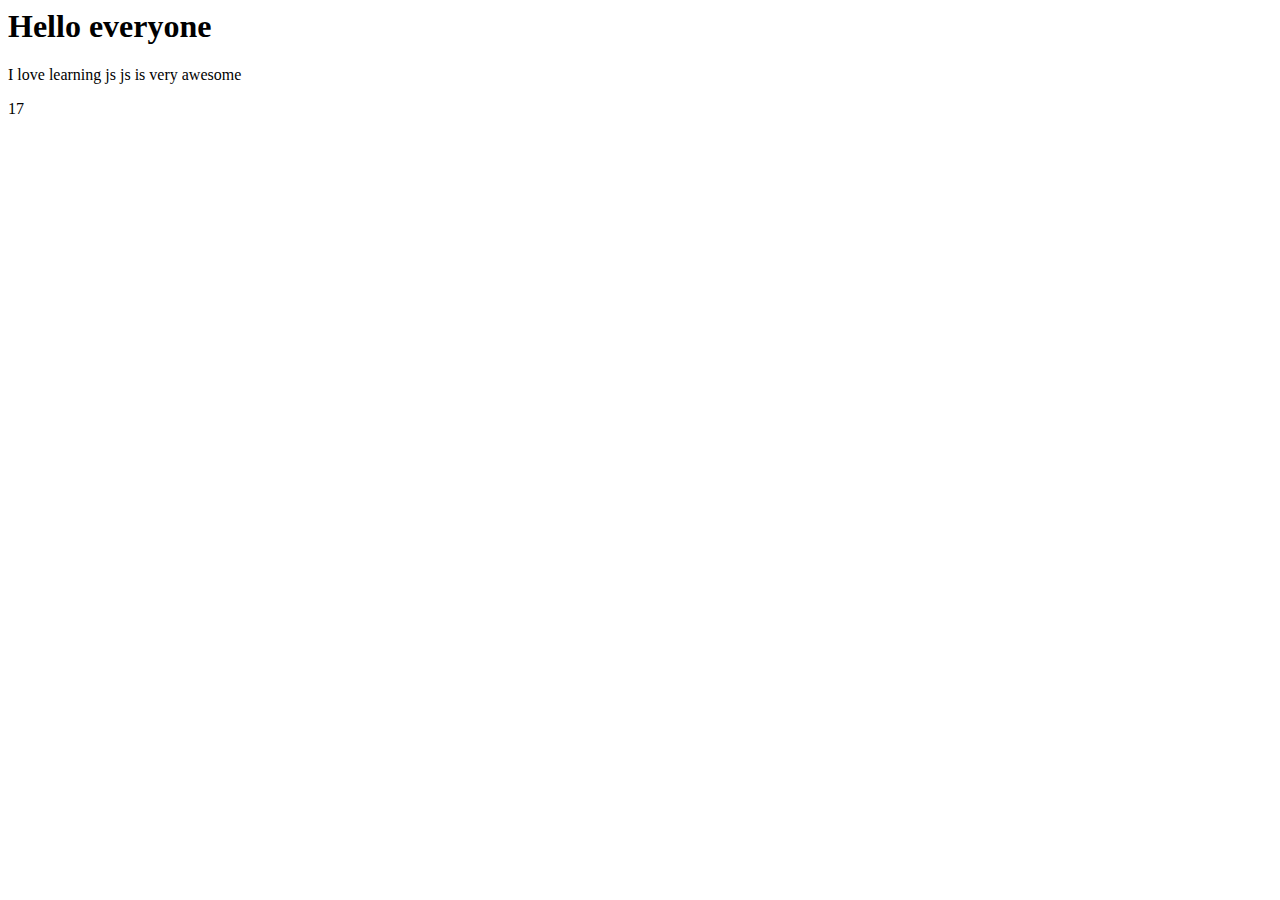
<file: index.html>
<html>
    <head>
        <link rel="stylesheet" types="text/css" href="style.css">
         </head>
        <body>
                 <h1 id="heading1"></h1>
                 <p id="paragraph1"></p>
                 <p id="paragraph2"></p>
                 
                 <script>
                        var text1;
                        var text2;
                        var text3;

                        var numA=7;
                        var numB=10;

                        text1="Hello everyone";
                        text2="I love learning js";
                        text3=" js is very awesome";

                        document.getElementById("heading1").innerHTML=(text1);
                        document.getElementById("paragraph1").innerHTML=(text2 + text3);
                        document.getElementById("paragraph2").innerHTML=(numA + numB);
                 </script>
        </body>
</html>
</file>
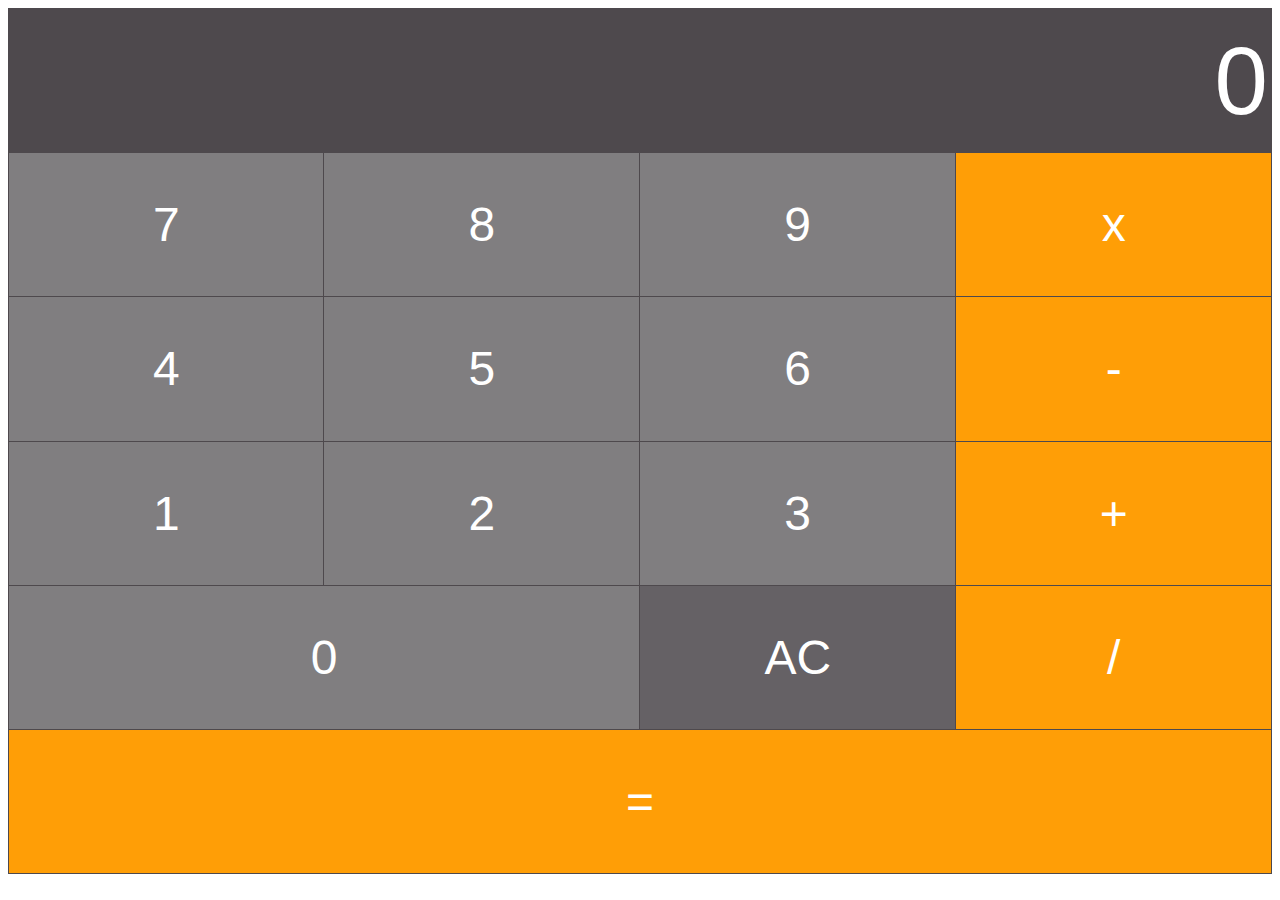
<file: calculator.html>
<html>
    <head>
        <link rel="stylesheet" type="text/css" href="style.css">
    </head>
    <body>
        <table border="1">
            <tr>
                <td colspan="4">
                    <input type="text" id="inputbox" value="0"/>
                </td>
            </tr>
            <tr>
                  <td class="digitButton" onclick="digitBtnPressed(7)">7</td>
                  <td class="digitButton" onclick="digitBtnPressed(8)">8</td>
                  <td class="digitButton" onclick="digitBtnPressed(9)">9</td>
                  <td class="operatorButton" onclick="operatorBtnPressed('x')">x</td>
            </tr>
            <tr>
                <td class="digitButton" onclick="digitBtnPressed(4)">4</td>
                <td class="digitButton" onclick="digitBtnPressed(5)">5</td>
                <td class="digitButton" onclick="digitBtnPressed(6)">6</td>
                <td class="operatorButton" onclick="operatorBtnPressed('-')">-</td>
            </tr>
            <tr>
                <td class="digitButton" onclick="digitBtnPressed(1)">1</td>
                <td class="digitButton" onclick="digitBtnPressed(2)">2</td>
                <td class="digitButton" onclick="digitBtnPressed(3)">3</td>
                <td class="operatorButton" onclick="operatorBtnPressed('+')">+</td>
            </tr>
            <tr>
                <td class="digitButton" colspan="2" onclick="digitBtnPressed(0)">0</td>

                <td class="ACButton" onclick="btnACPressed()">AC</td>
                <td class="operatorButton"onclick="operatorBtnPressed('/')">/</td>           
             </tr>
             <tr>
                <td class="operatorButton" colspan="4" onclick="equalsBtnPressed()">=</td>
             </tr>
        </table>

        <script>
    var newLine = true; //Bollen variable.Determines if the next thing the user types should be on a new line
    var value1;
    var currentOperator;

    //Event handler for when the AC digit is pressed
    function digitBtnPressed(button){
        if(newLine){
            document.getElementById("inputbox").value = button;
            newLine = false;
        }else{
          var currentValue=document.getElementById("inputbox").value;
        document.getElementById("inputbox").value = currentValue + button;
        }
       }

    //Event handler for when the AC button is pressed
        function btnACPressed(){
            document.getElementById("inputbox").value = 0
            newLine = true;
        }

        //Event handler for operator buttons
         function operatorBtnPressed(operator){
    currentOperator = operator;
    value1 = parseInt(document.getElementById("inputbox").value);
    newLine = true
   }
     //Event handler for equals to button
     function equalsBtnPressed(){
     var value2 = parseInt(document.getElementById("inputbox").value);
     var finalTotal;

      switch(currentOperator){
        case "+":
            finalTotal = value1 + value2;
            break;

        case "-":
            finalTotal = value1 - value2;
            break;

        case "/":
            finalTotal = value1 / value2;
            break;

        case "x":
            finalTotal = value1 * value2;
            break;

      }
        document.getElementById("inputbox").value = finalTotal;

        value1 = 0;
        newLine = true;
     }

        </script>
    </body>
</html>
</file>
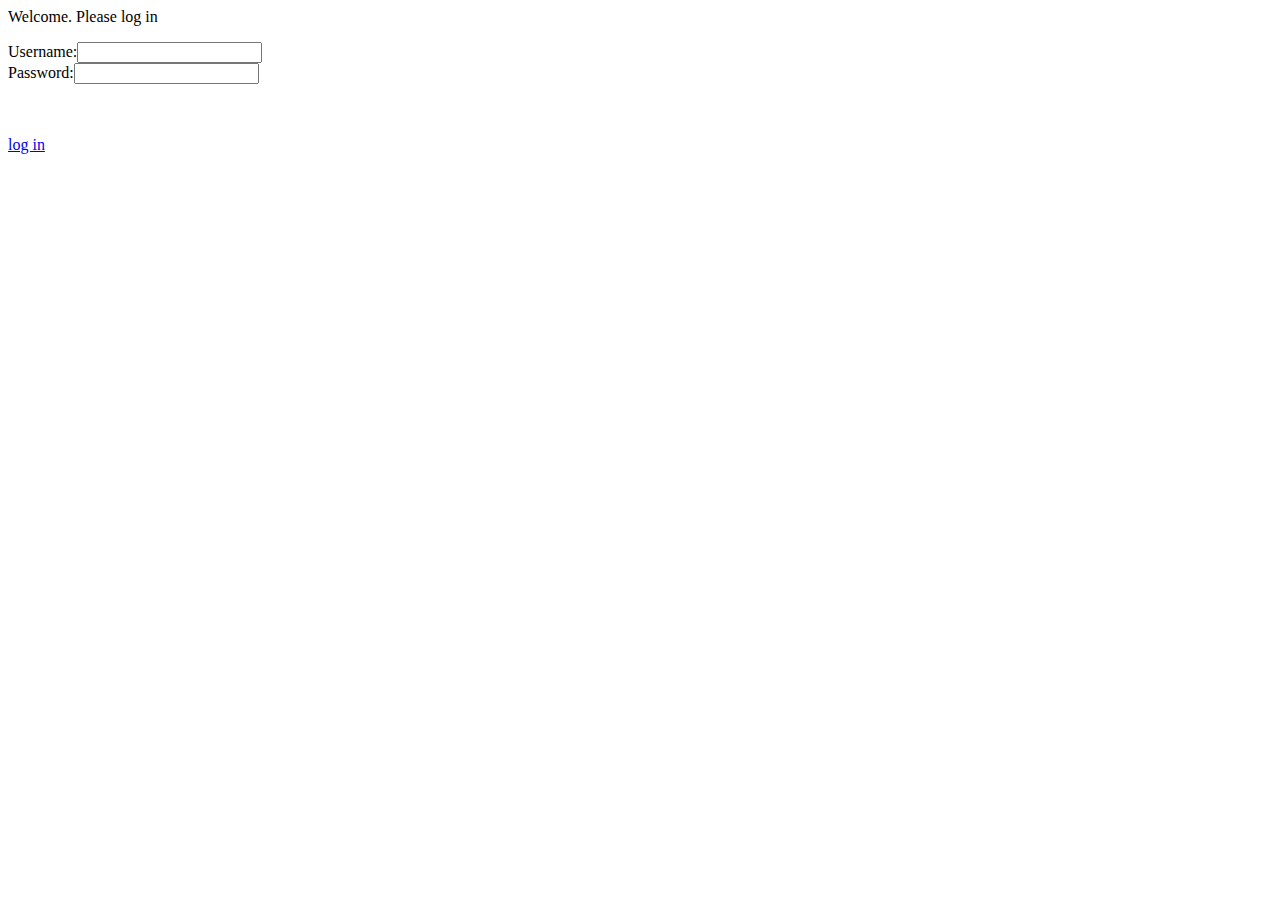
<file: loginform.html>
<html>
    <head>
        <link rel="stylesheet" type="text/css" href="style.css">
    </head>
    <body>
        <p>Welcome. Please log in</p>
      
        <form>
            <label for="usernameInput">Username:</label><input type="text" id="usernameInput"/><br/>
            <label for="passwordInput">Password:</label><input type="password" id="passwordInput"/>
            <p id="message"></p>
            <br/><br/>
            <a href="#" onclick="verifyUser()">log in</a>
        </form>

        <script>

            function verifyUser(){
                 var username= document.getElementById("usernameInput").value;
                 var password= document.getElementById("passwordInput").value;
                 
 checkUserCreds(username, password);
            }

            function checkUserCreds(username, password){
                var systemUsername ="Bond";
                var systemPassword ="006";

                if(username == systemUsername && password == systemPassword){
                    document.getElementById("message").innerHTML = "correct.Logging you in...";
                } else{
                    document.getElementById("message").innerHTML = "Username or password are incorrect";
                }
            }
           
        </script>

    </body>
</html>
</file>
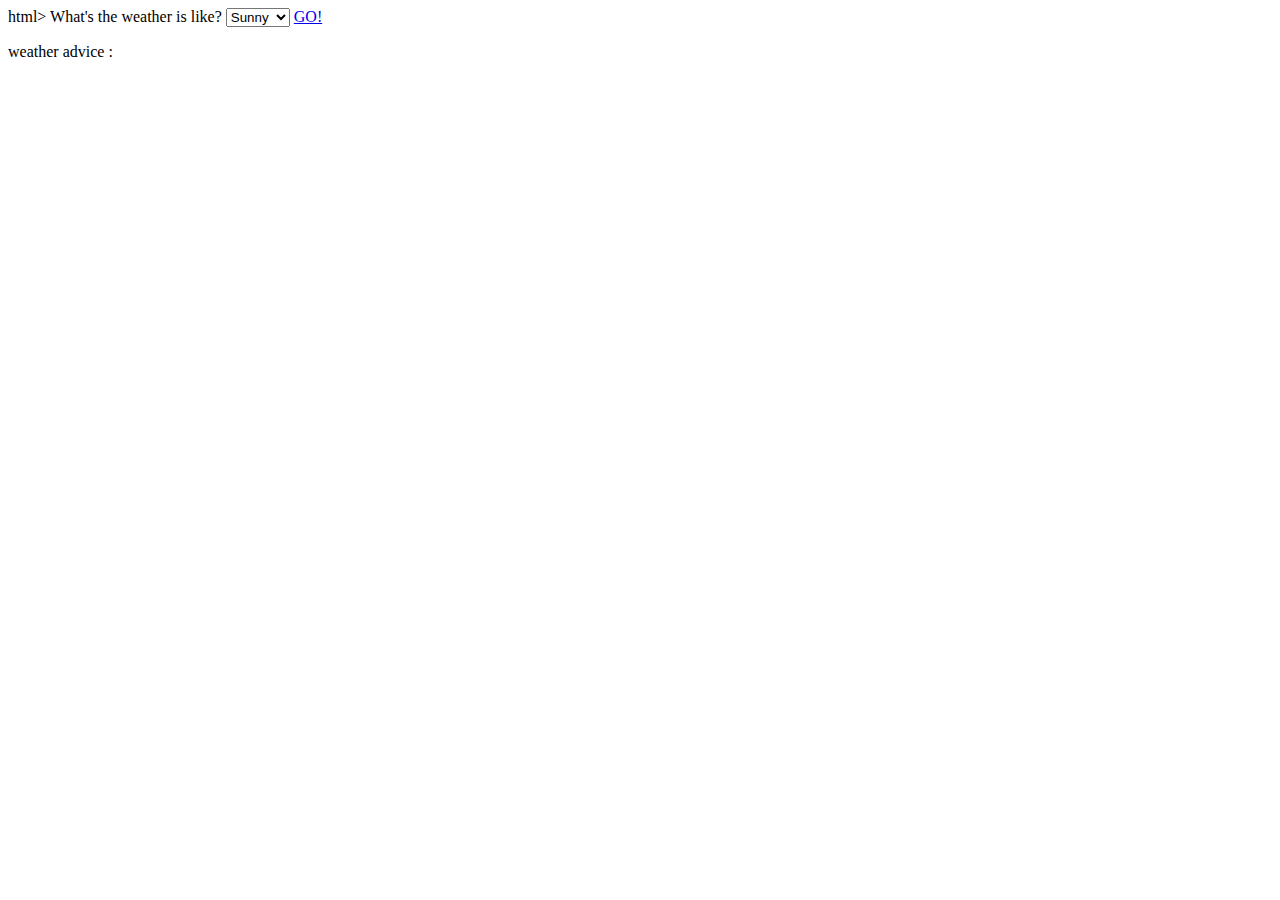
<file: switch.html>
html>
    <head>
        <link rel="stylesheet" type="text/css" href="style.css">
    </head>
    <body>
        <label for="weather">What's the weather is like?</label>
        <select id="weather">
            <option value="sunny">Sunny</option>
            <option value="windy">Windy</option>
            <option value="rainy">Rainy</option>
            <option value="snowy">Snowy</option>
            <option value="cloudy">Cloudy</option>
        </select>
      <a href="#" onclick="btnPressed()">GO!</a>
      <p id="outputText">weather advice :</p>

        <script>
           function btnPressed(){
              var weatherSelected = document.getElementById("weather").value;
              var advise;

            switch(weatherSelected){
        case"sunny":
                advice = "Wear your sunglasses";
                break;
        case"windy":
                advice = "Wear a jacket";
                break;
        case"rainy":
                advice = "Wear a coat and carry an umbrella";
                break;
        case"snowy":
                advice = "dress warmly";
                break;
        case"cloudy":
                advice = "carry a jacket. it might rain";
                break;

                
              }
              document.getElementById("outputText").innerHTML = "weather advice:" + advice;
           }
        </script>
    </body>
</html>
</file>
<file: style.css>
table{
    color: #ffff;
    text-align: center;
    border-collapse: collapse;
    font: normal 3em Arial, Helvetica, sans-serif;
}

tr{
    height: 16.02vh;
    background-color: #4e494d;
}

td{
    width: 25vw;
    border: 1px solid #4e494d;
}

#inputbox{
    background-color: #4e494d;
    text-align: right;
    font-size: 2em;
    width: 100%;
    color: #fff;
    border: 0px;
}
.digitButton{
    background-color:#807e80;
}
.operatorButton{
    background-color: #ff9e06;
}
.ACButton{
    background-color: #656165;
}
</file>
